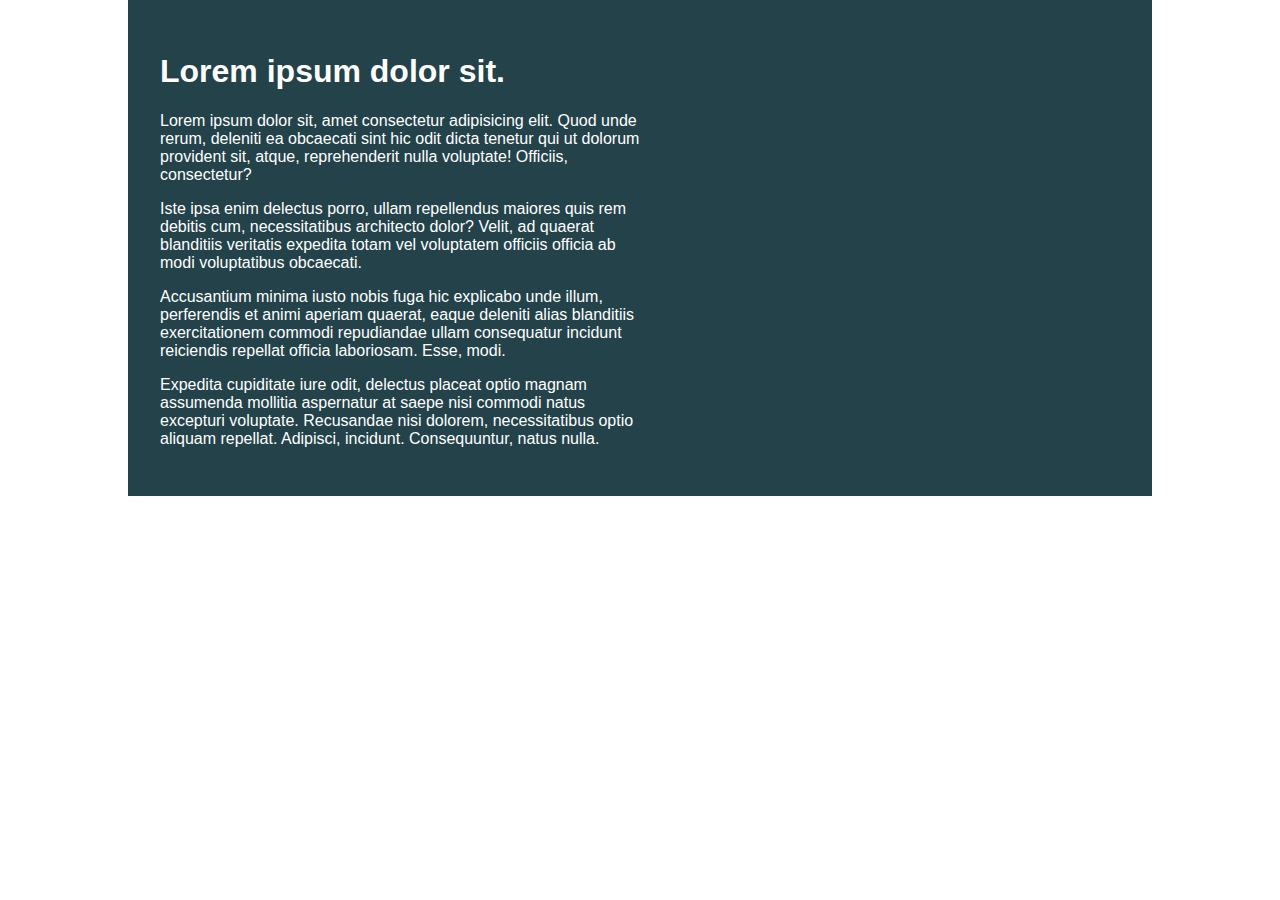
<file: index.html>
<!DOCTYPE html>
<html lang="en">

<head>
    <meta charset="UTF-8">
    <meta name="viewport" content="width=device-width, initial-scale=1.0">
    <title>Day 01</title>

    <link rel="stylesheet" href="style.css">
</head>

<body>
    <div class="container">
        <div class="intro-content">
            <h1>Lorem ipsum dolor sit.</h1>
            <p>Lorem ipsum dolor sit, amet consectetur adipisicing elit. Quod unde rerum, deleniti ea obcaecati sint hic
                odit dicta tenetur qui ut dolorum provident sit, atque, reprehenderit nulla voluptate! Officiis,
                consectetur?</p>
            <p>Iste ipsa enim delectus porro, ullam repellendus maiores quis rem debitis cum, necessitatibus architecto
                dolor? Velit, ad quaerat blanditiis veritatis expedita totam vel voluptatem officiis officia ab modi
                voluptatibus obcaecati.</p>
            <p>Accusantium minima iusto nobis fuga hic explicabo unde illum, perferendis et animi aperiam quaerat, eaque
                deleniti alias blanditiis exercitationem commodi repudiandae ullam consequatur incidunt reiciendis
                repellat officia laboriosam. Esse, modi.</p>
            <p>Expedita cupiditate iure odit, delectus placeat optio magnam assumenda mollitia aspernatur at saepe nisi
                commodi natus excepturi voluptate. Recusandae nisi dolorem, necessitatibus optio aliquam repellat.
                Adipisci, incidunt. Consequuntur, natus nulla.</p>
        </div>
    </div>
</body>

</html>
</file>
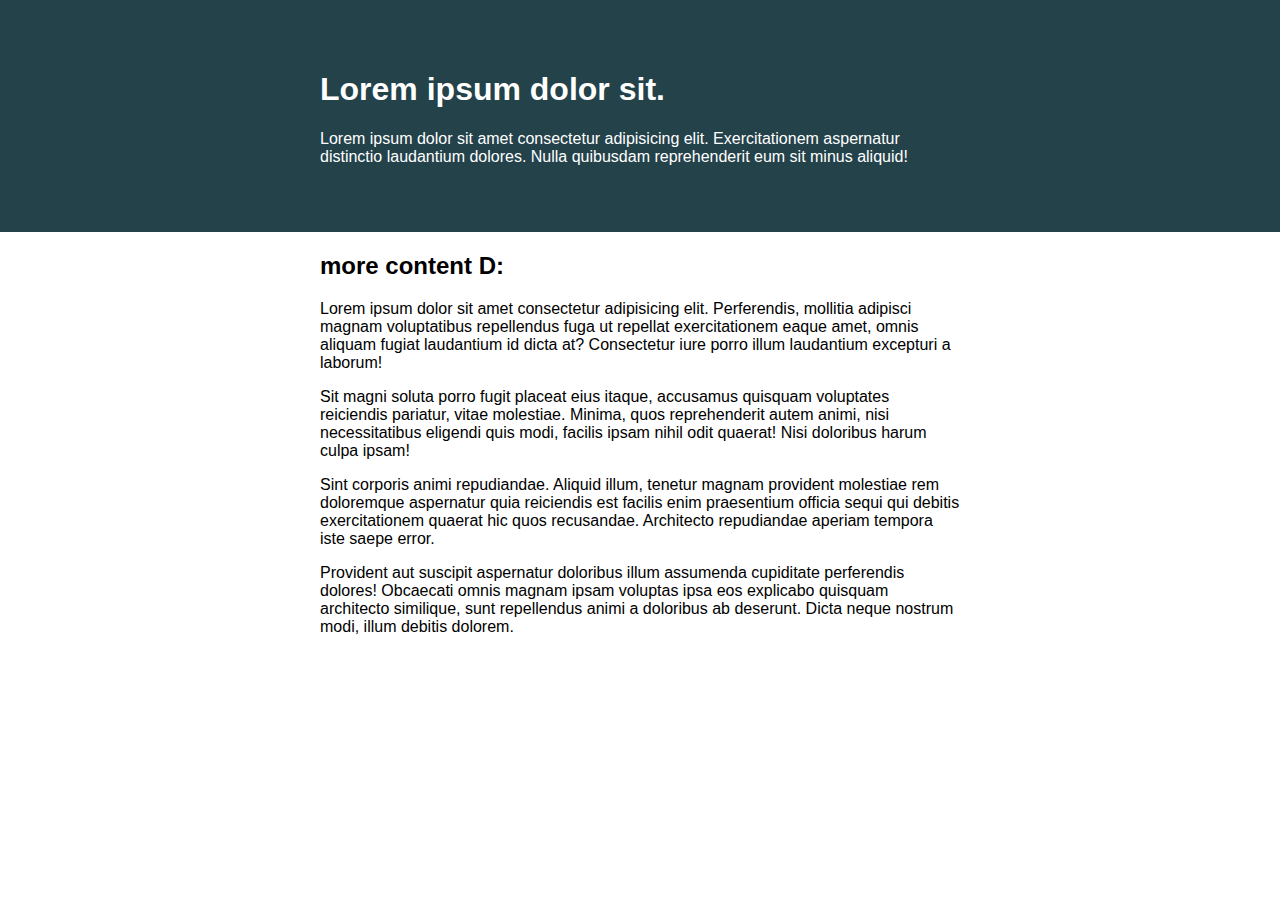
<file: day2/index.html>
<!DOCTYPE html>
<html lang="en">
<head> 
    <meta charset="UTF-8">
    <meta name="viewport" content="width=device-width, initial-scale=1.0">
    <title>Day 01</title>
 
    <link rel="stylesheet" href="style.css">
</head>
<body>

    <div class="container">
        <div class="intro-content">
            <h1>Lorem ipsum dolor sit.</h1>
            <p>Lorem ipsum dolor sit amet consectetur adipisicing elit. Exercitationem aspernatur distinctio laudantium dolores. Nulla quibusdam reprehenderit eum sit minus aliquid!</p>
        </div>
    </div>

<div class="content">
    <h2>more content D:</h2>
    <p>Lorem ipsum dolor sit amet consectetur adipisicing elit. Perferendis, mollitia adipisci magnam voluptatibus repellendus fuga ut repellat exercitationem eaque amet, omnis aliquam fugiat laudantium id dicta at? Consectetur iure porro illum laudantium excepturi a laborum!</p>
    <p>Sit magni soluta porro fugit placeat eius itaque, accusamus quisquam voluptates reiciendis pariatur, vitae molestiae. Minima, quos reprehenderit autem animi, nisi necessitatibus eligendi quis modi, facilis ipsam nihil odit quaerat! Nisi doloribus harum culpa ipsam!</p>
    <p>Sint corporis animi repudiandae. Aliquid illum, tenetur magnam provident molestiae rem doloremque aspernatur quia reiciendis est facilis enim praesentium officia sequi qui debitis exercitationem quaerat hic quos recusandae. Architecto repudiandae aperiam tempora iste saepe error.</p>
    <p>Provident aut suscipit aspernatur doloribus illum assumenda cupiditate perferendis dolores! Obcaecati omnis magnam ipsam voluptas ipsa eos explicabo quisquam architecto similique, sunt repellendus animi a doloribus ab deserunt. Dicta neque nostrum modi, illum debitis dolorem.</p>
</div>

</body>
</html>
</file>
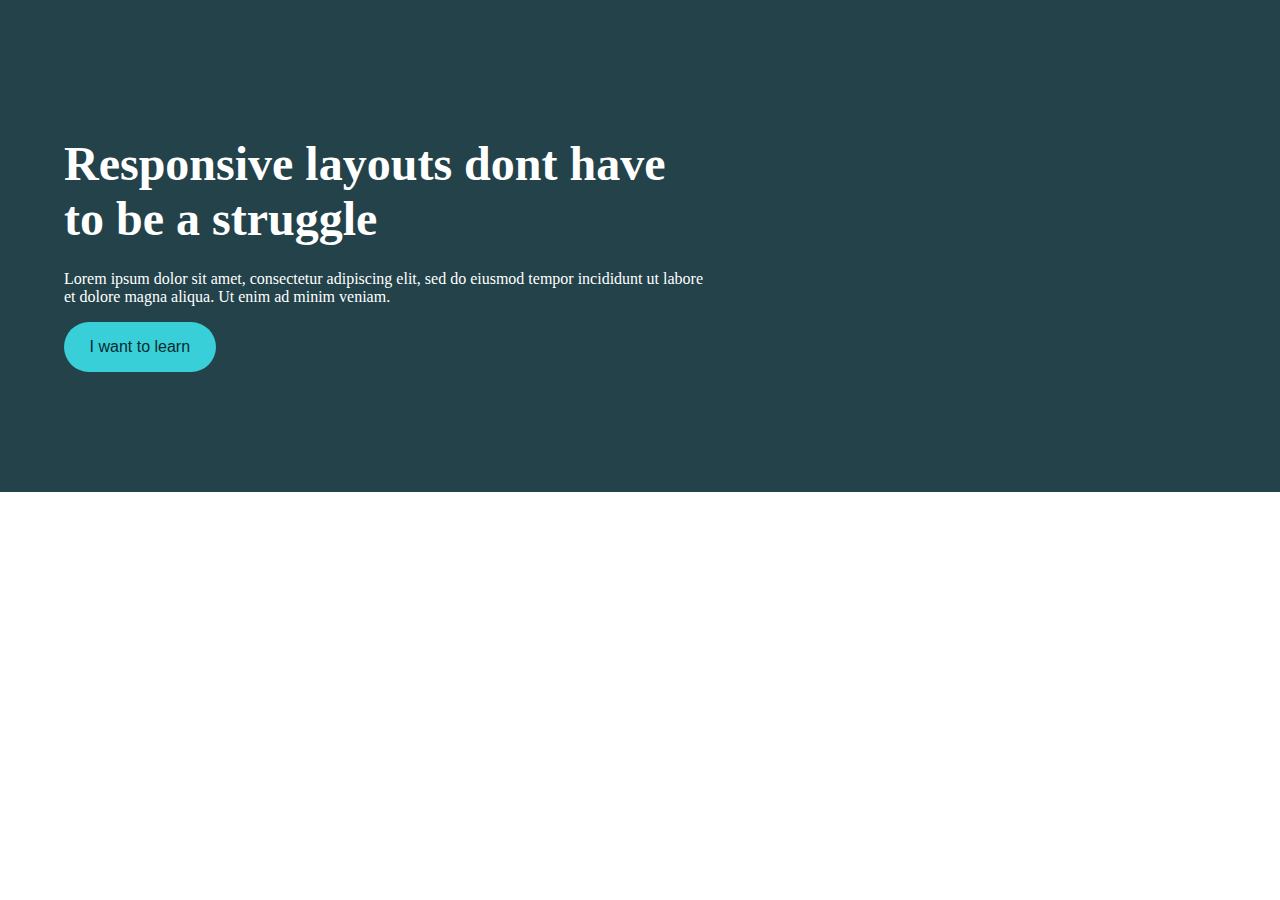
<file: day3/index.html>
<!DOCTYPE html>
<html lang="en">
  <head>
    <meta charset="UTF-8" />
    <meta name="viewport" content="width=device-width, initial-scale=1.0" />
    <title>Day 01</title>

    <link rel="stylesheet" href="style.css" />
  </head>

  <header class="container">
    <div class="content">
      <h1>Responsive layouts dont have to be a struggle</h1>
      <p>
        Lorem ipsum dolor sit amet, consectetur adipiscing elit, sed do eiusmod
        tempor incididunt ut labore et dolore magna aliqua. Ut enim ad minim
        veniam.
      </p>
      <button>I want to learn</button>
    </div>
  </header>

  <body></body>

  <footer></footer>
</html>
</file>
<file: style.css>
/* INSTRUCTIONS
 *
 * 1) Limit the total width of
 *    the .intro-conent to about half
 *    of it's parent
 *
 * 2) Stop the text from overflowing
 *    out the bottom at small screen
 *    widths
 *
 * You may modify the HTML if needed
 *
 */

 * {
    box-sizing: border-box;
  }
  
  body {
    margin: 0;
    font-family: sans-serif;
  }
  
  .container {
    background: #23424a;
    color: white;
  
    width: 80%;
    margin: 0 auto;
  
    padding: 2em;
   
  }

  .intro-content{
    width: 50%;
  

  }
</file>
<file: day2/style.css>
/* INSTRUCTIONS
 *
 * 1) Keep the text inside .intro-content
 *    in the same place, but have the background
 *    extend from one side of the viewport
 *    to the other, no matter how wide or narrow
 *    the browser is.
 *
 * 2) Limit the maximum width of the text in the
 *    bottom area.
 *
 * You may modify the HTML if needed
 * (you probably should for this challenge)
 *
 */

* {
  box-sizing: border-box;
}

body {
  margin: 0;
  font-family: sans-serif;
}

.container {
  width: 100%;
  
  margin: 0 auto;
  background: #23424a;
  color: white;
  padding: 50px 0;

}

.intro-content {
  width: 50%;
margin: auto;
}


.content{
  width: 50%;
  margin: auto;
}
</file>
<file: day3/style.css>
*{
    box-sizing: border-box;
    margin: 0;
}

.container{
   
    width: 100%;
    background-color: #23424A;

}

.content{
    width: 60%;
    font-family: 'Roboto';
padding: 7em 4em;

}

.content h1 {
    color: white;
font-size: 3rem;
margin: 0.5em 0em;
}

.content p{
    color: white;
    font-size: 1rem;
    margin: 0.5em 0em;
    
}

.content button{
    background-color:  #38CFD9;

    color: #072A2D;
    font-size: 1rem;
    border-radius: 31.5px;
    border: none;
    padding: 1em 1.6em;
    margin: 0.5em 0em;
    

}
</file>
